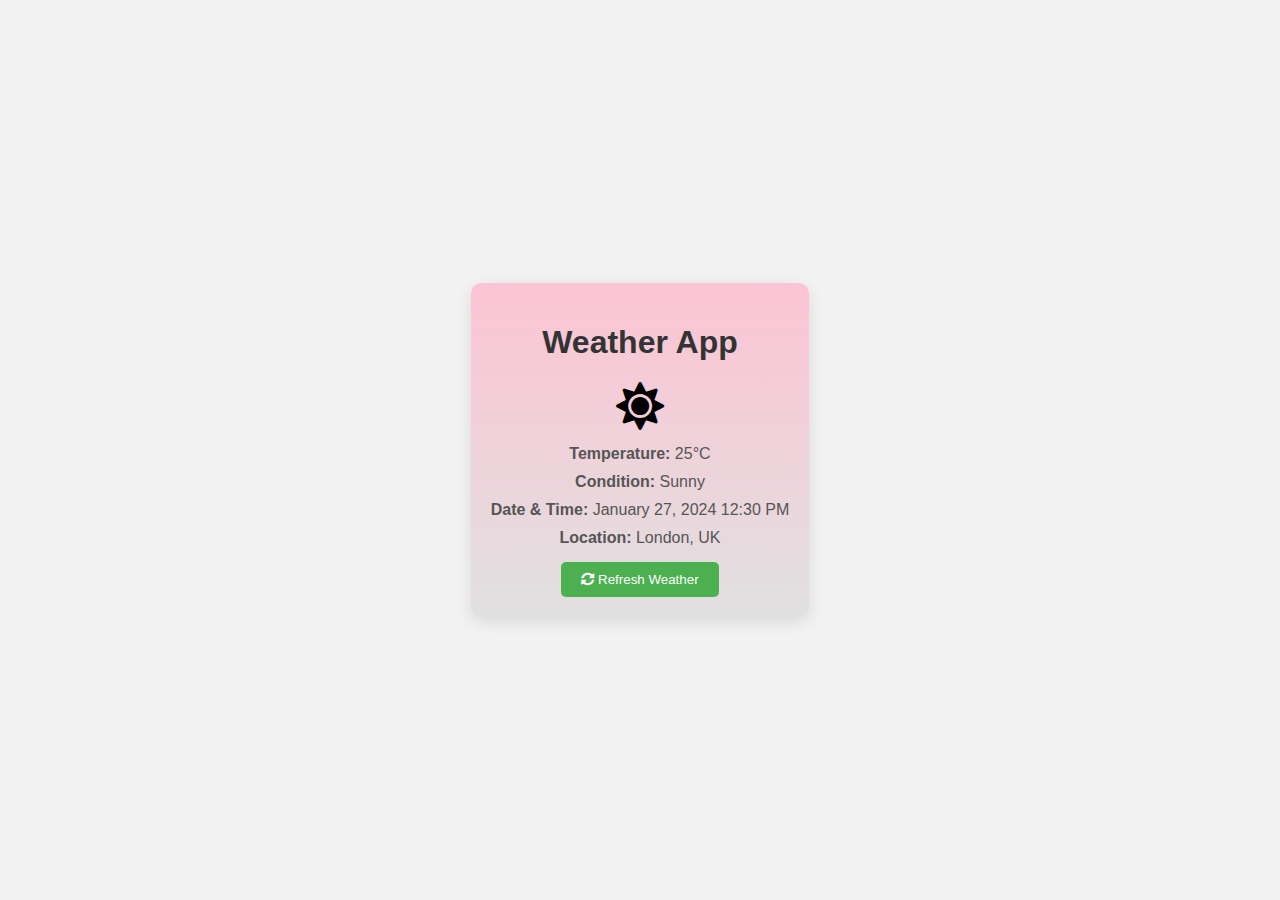
<file: Assignment 2/index.html>
<!DOCTYPE html>
<html lang="en">
<head>
    <meta charset="UTF-8">
    <meta name="viewport" content="width=device-width, initial-scale=1.0">
    <title>Weather App</title>
    <!-- Add the Font Awesome CSS link here -->
    <link rel="stylesheet" href="https://cdnjs.cloudflare.com/ajax/libs/font-awesome/5.15.3/css/all.min.css">
    <link rel="stylesheet" href="style.css">
</head>
<body>
    <div class="weather-container">
        <h1>Weather App</h1>
        <div class="weather-info">
            <i class="fas fa-sun icon"></i>
            <p><strong>Temperature:</strong> 25°C</p>
            <p><strong>Condition:</strong> Sunny</p>
            <p><strong>Date & Time:</strong> January 27, 2024 12:30 PM</p>
            <p><strong>Location:</strong> London, UK</p>
        </div>
        <button onclick="refreshWeather()"><i class="fas fa-sync-alt"></i> Refresh Weather</button>
    </div>
</body>
</html>
</file>
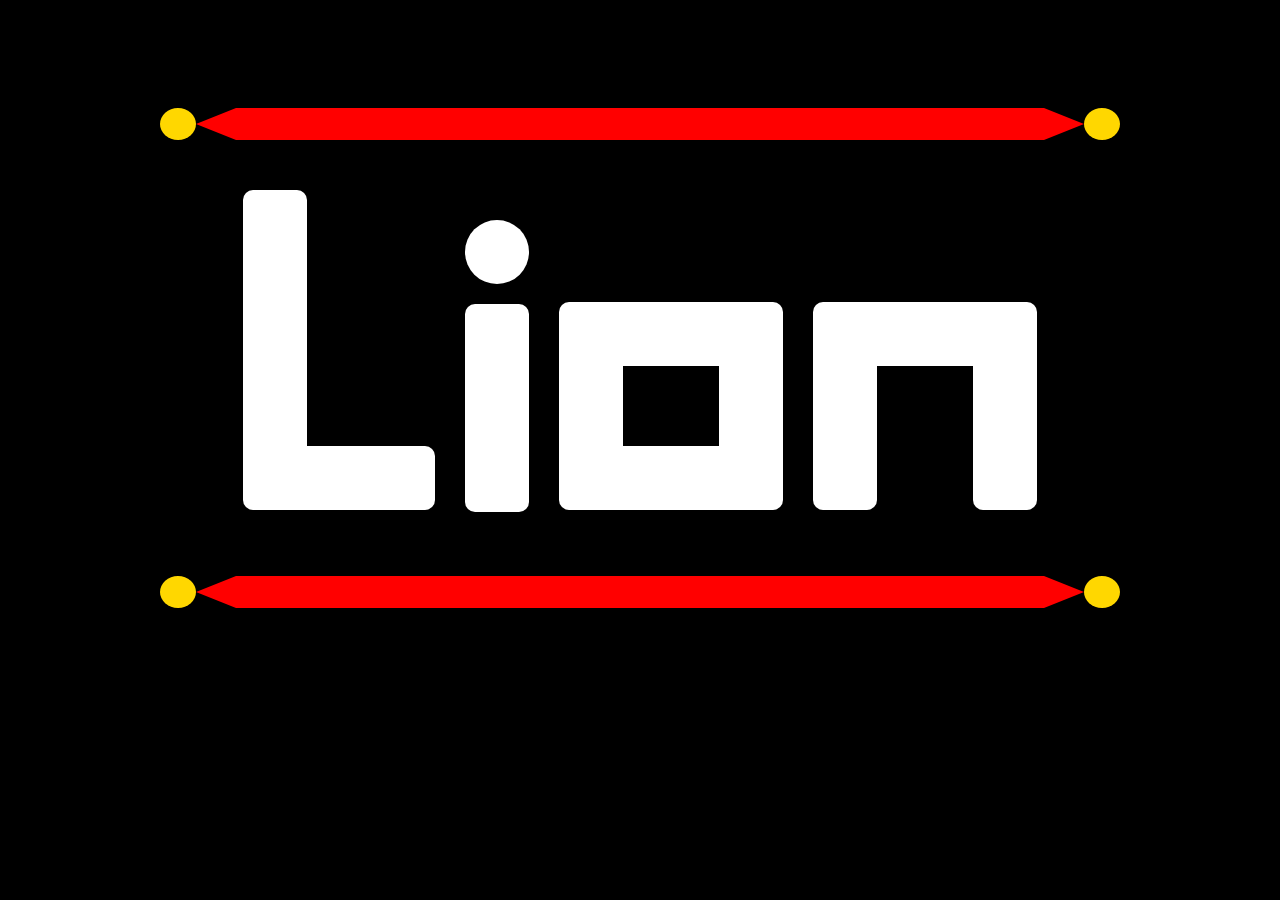
<file: Assignment 3/index.html>
<!DOCTYPE html>
<html lang="en">
<head>
    <meta charset="UTF-8">
    <meta name="viewport" content="width=device-width, initial-scale=1.0">
    <title>Gridded Word</title>
    <link rel="stylesheet" href="style.css">
</head>
<body>
    <div class="container">
        <div class="bottom-line-box">
            <div class="circle"></div>
            <div class="triangle-left"></div>
            <div class="bar"></div>
            <div class="triangle-right"></div>
            <div class="circle"></div>
        </div>
        <div class="row">
            <div class="l letter-box">
                <div class="ltop-grid"></div>
                <div class="lbottom-grid"></div>
            </div>
            <div class="I letter-box">
                <div class="igriddot"></div>
                <div class="isgrid"></div>
            </div>
            <div class="O letter-box">
                <div class="ostraight-grid os1"></div>
                <div class="ocenter-gridbox">
                    <div class="osc"></div>
                    <div class="osc"></div>
                </div>
                <div class="ostraight-grid os2"></div>
            </div>
            <div class="N letter-box">
                <div class="nstraight-grid os1"></div>
                <div class="ocenter-gridbox">
                    <div class="nsc"></div>
                    <div class="nsc"></div>
                </div>
            </div>
        </div>
        <div class="bottom-line-box">
            <div class="circle"></div>
            <div class="triangle-left"></div>
            <div class="bar"></div>
            <div class="triangle-right"></div>
            <div class="circle"></div>
        </div>
    </div>
</body>
</html>
</file>
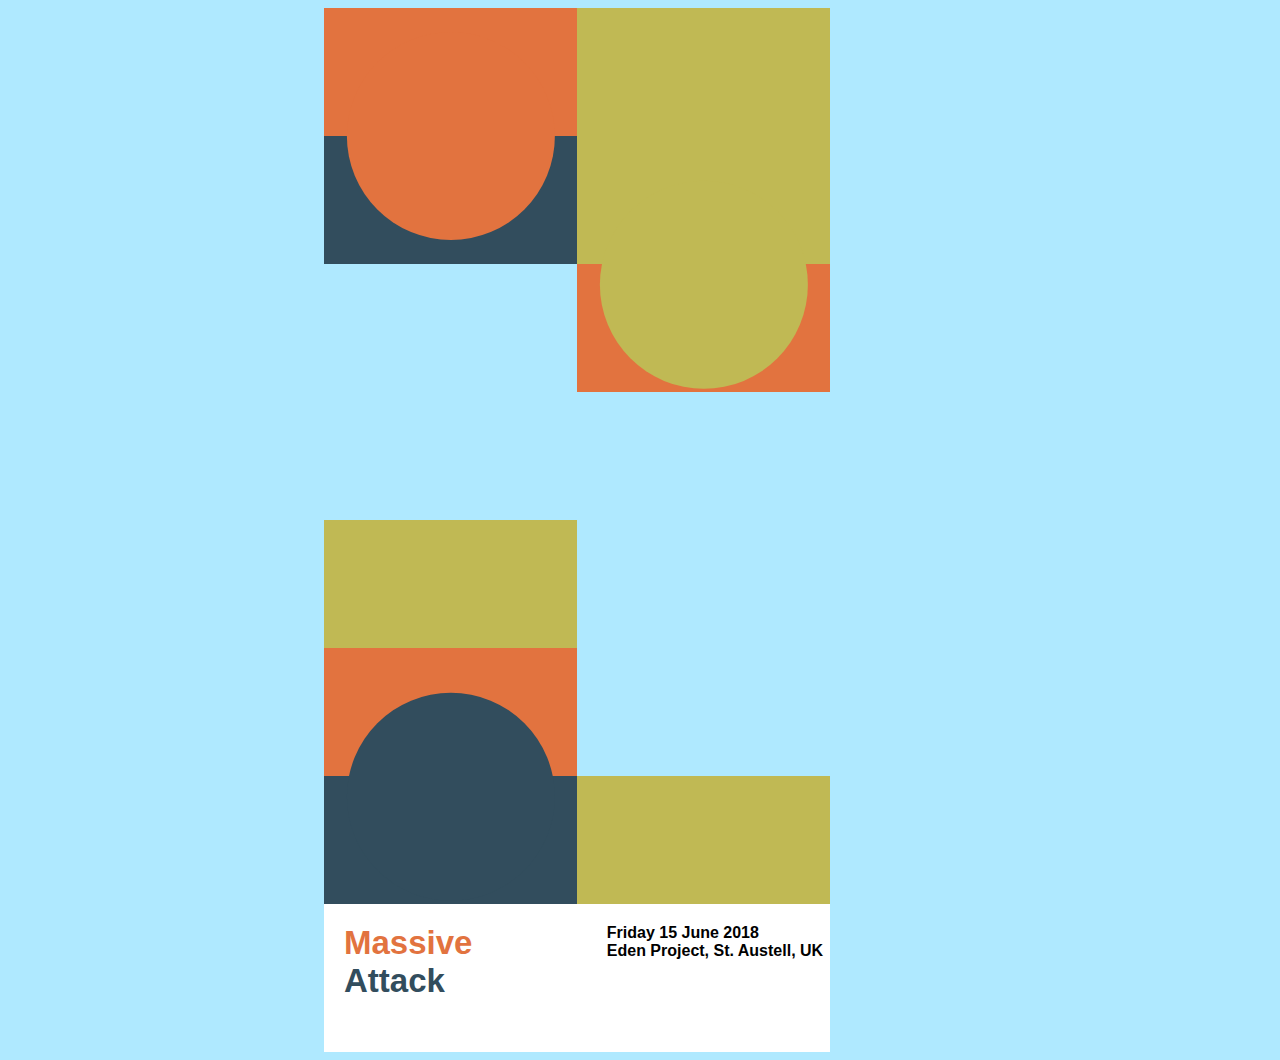
<file: Assignment 1/Poster1/index.html>
<!DOCTYPE html>
<html lang="en">
<head>
  <meta charset="UTF-8">
  <meta name="viewport" content="width=device-width, initial-scale=1.0">
  <link rel="stylesheet" href="style.css">
  <title>Poster Design</title>
</head>
<body>
  <div class="container">
    <div class="card">
      <div class="col">
        <div class="fcfbox"></div>
        <div class="fcfcircle"></div>
        <div class="fcsbox"></div>
        <div class="fctbox"></div>
        <div class="fcfrbox"></div>
        <div class="fcffbox"></div>
        <div class="fcscircle"></div>
        <div class="fcsxbox"></div>
        <div class="fcdescbox">
          <span class="orange">Massive</span>
          <span class="blue">Attack</span>
        </div>
      </div>
      <div class="col">
        <div class="scfbox"></div>
        <div class="scfcircle"></div>
        <div class="ssbox"></div>
        <div class="stbox"></div>
        <div class="stfrbox"></div>
        <div class="scdescbox">
          <p class="orange">Friday 15 June 2018</p>
          <p class="blue">Eden Project, St. Austell, UK</p>
        </div>
      </div>
    </div>
  </div>
</body>
</html>
</file>
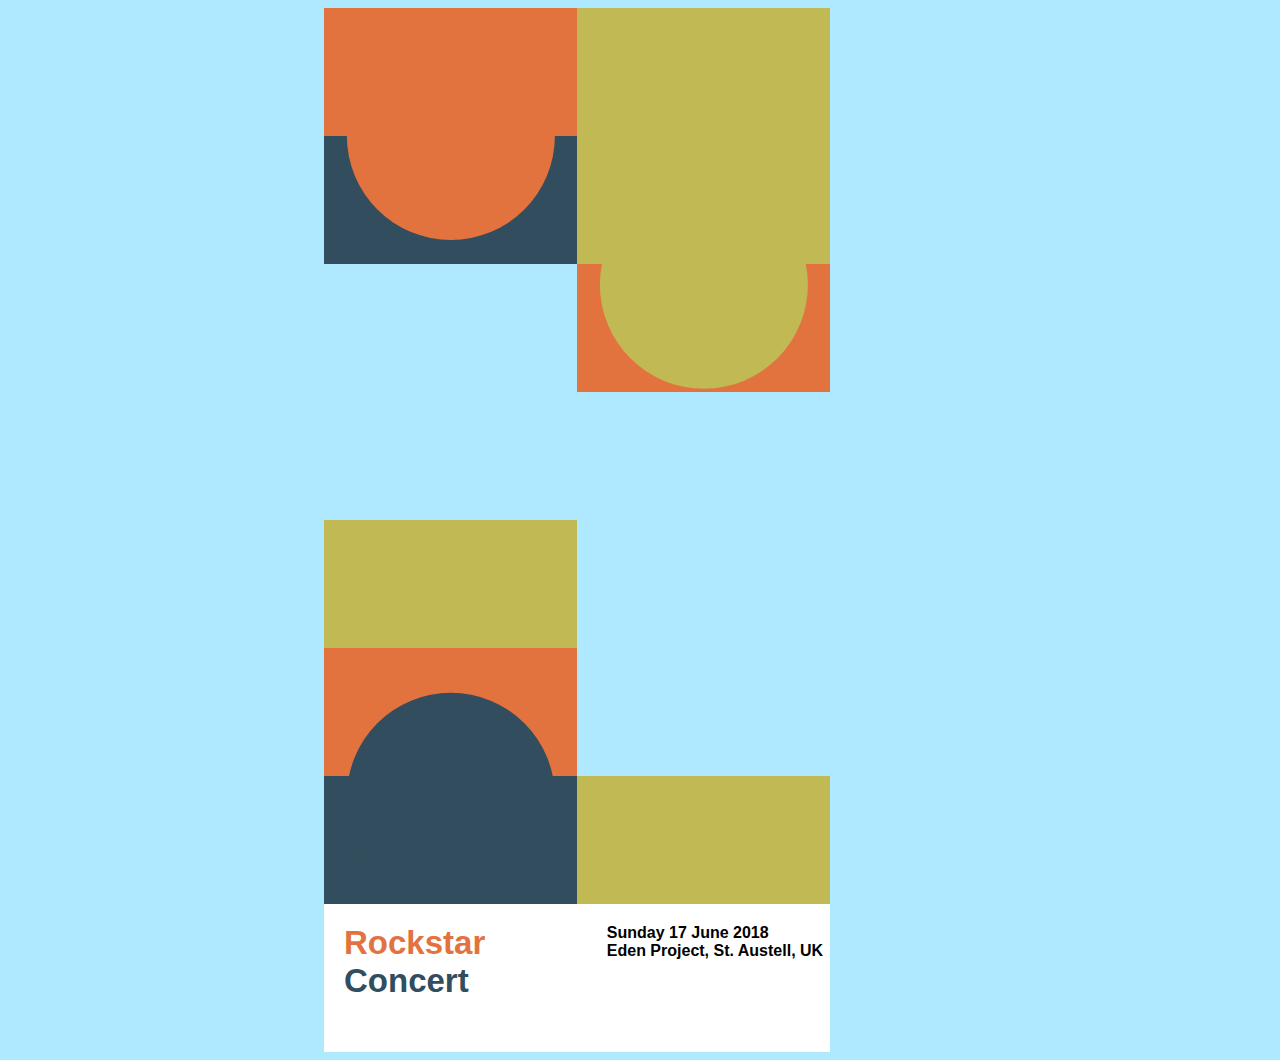
<file: Assignment 1/Poster2/index.html>
<!DOCTYPE html>
<html lang="en">
<head>
  <meta charset="UTF-8">
  <meta name="viewport" content="width=device-width, initial-scale=1.0">
  <link rel="stylesheet" href="style.css">
  <title>Rockstar Concert</title>
</head>
<body>
  <div class="container">
    <div class="card">
      <div class="col">
        <div class="fcfbox"></div>
        <div class="fcfcircle"></div>
        <div class="fcsbox"></div>
        <div class="fctbox"></div>
        <div class="fcfrbox"></div>
        <div class="fcffbox"></div>
        <div class="fcscircle"></div>
        <div class="fcsxbox"></div>
        <div class="fcdescbox">
          <span class="orange">Rockstar</span>
          <span class="blue">Concert</span>
        </div>
      </div>
      <div class="col">
        <div class="scfbox"></div>
        <div class="scfcircle"></div>
        <div class="ssbox"></div>
        <div class="stbox"></div>
        <div class="stfrbox"></div>
        <div class="scdescbox">
          <p class="orange">Sunday 17 June 2018</p>
          <p class="blue">Eden Project, St. Austell, UK</p>
        </div>
      </div>
    </div>
  </div>
</body>
</html>
</file>
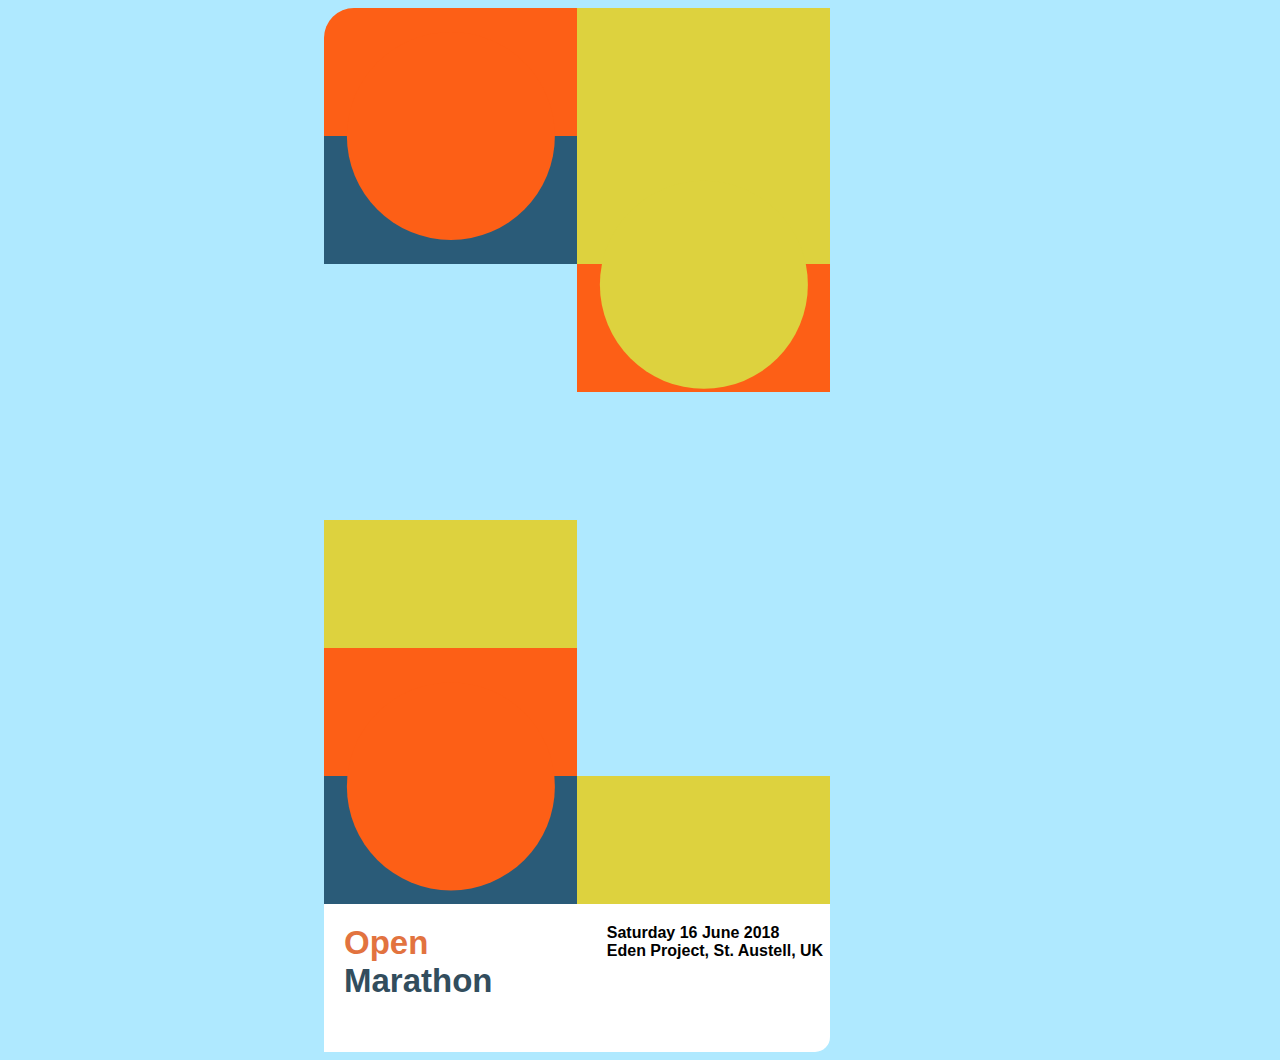
<file: Assignment 1/Poster3/index.html>
<!DOCTYPE html>
<html lang="en">
<head>
  <meta charset="UTF-8">
  <meta name="viewport" content="width=device-width, initial-scale=1.0">
  <link rel="stylesheet" href="style.css">
  <title>Open Marathon</title>
</head>
<body>
  <div class="container">
    <div class="card">
      <div class="col">
        <div class="fcfbox"></div>
        <div class="fcfcircle"></div>
        <div class="fcsbox"></div>
        <div class="fctbox"></div>
        <div class="fcfrbox"></div>
        <div class="fcffbox"></div>
        <div class="fcscircle"></div>
        <div class="fcsxbox"></div>
        <div class="fcdescbox">
          <span class="orange">Open</span>
          <span class="blue">Marathon</span>
        </div>
      </div>
      <div class="col">
        <div class="scfbox"></div>
        <div class="scfcircle"></div>
        <div class="ssbox"></div>
        <div class="stbox"></div>
        <div class="stfrbox"></div>
        <div class="scdescbox">
          <p class="orange">Saturday 16 June 2018</p>
          <p class="blue">Eden Project, St. Austell, UK</p>
        </div>
      </div>
    </div>
  </div>
</body>
</html>
</file>
<file: Assignment 2/style.css>
body {
    font-family: 'Arial', sans-serif;
    background-color: #f2f2f2;
    margin: 0;
    padding: 0;
    display: flex;
    align-items: center;
    justify-content: center;
    height: 100vh;
}

.weather-container {
    background: linear-gradient(180deg, rgba(255, 184, 204, 0.8) 0%, rgba(221, 221, 221, 0.84) 100%);
    padding: 20px;
    border-radius: 10px;
    box-shadow: 0 5px 15px rgba(0, 0, 0, 0.1);
    text-align: center;
}

h1 {
    color: #333;
}

.weather-info {
    display: flex;
    flex-direction: column;
    align-items: center;
    justify-content: center;
    margin-top: 20px;
}

.icon {
    font-size: 3em;
    margin-bottom: 10px;
}

p {
    color: #555;
    margin: 5px 0;
}

button {
    padding: 10px 20px;
    background-color: #4CAF50;
    color: #fff;
    border: none;
    border-radius: 5px;
    cursor: pointer;
    margin-top: 10px;
}

@media (max-width: 600px) {
    .weather-container {
        width: 80%;
    }
}
</file>
<file: Assignment 3/style.css>
body{
    background-color: rgb(0, 0, 0);
}
.container{
    width: 100%;
    height: 100%;
    padding-top: 100px;
    display: flex;
    flex-direction: column;
    align-items: center;
    gap: 50px;
}
.row{
    column-gap: 30px;
    display: flex;
    flex-direction: row;
    justify-content: center;
    height: 21rem;
}
.letter-box{
    height : 20rem;
}
.ltop-grid{
    border-top-left-radius: 10px;
    border-top-right-radius: 10px;
    width: 4rem;
    background-color: white;
    height: 16rem;
}
.lbottom-grid{
    width: 12rem;
    height: 4rem;
    background-color: white;
    border-top-right-radius: 10px;
    border-bottom-right-radius: 10px;
    border-bottom-left-radius: 10px;
}
.I{
    display: flex;
    flex-direction: column;
    gap: 20px;
    padding-top: 30px;
}
.igriddot{
    height: 4rem;
    width: 4rem;
    background-color: white;
    border-radius: 50%;
}

.isgrid{
    height: 13rem;
    width: 4rem;
    background-color: white;
    border-radius: 10px;
}
.O{
    padding-top: 7rem;
}
.ostraight-grid{
    width: 14rem;
    height: 4rem;
    background-color: white;
}
.os1{
    border-top-right-radius: 10px;
    border-top-left-radius: 10px;
}
.os2{
    border-bottom-right-radius: 10px;
    border-bottom-left-radius: 10px;
}
.ocenter-gridbox{
    display: flex;
    flex-direction: row;
    justify-content: space-between;
    width: 100%;
}
.osc{
    width: 4rem;
    height: 5rem;
    background-color: white;
}
.N{
    padding-top: 7rem;
}
.nstraight-grid{
    width: 14rem;
    height: 4rem;
    background-color: white;
}
.nsc{
    width: 4rem;
    height: 9rem;
    background-color: white;
    border-bottom-left-radius: 10px;
    border-bottom-right-radius: 10px;
}

.bottom-line-box{
    height: 2rem;
    width: 60rem;
    display: flex;
    flex-direction: row;
}
.circle{
    height: 100%;
    width: 4%;
    background-color: gold;
    border-radius: 50%;
}
.triangle-left {
	width: 0;
	height: 0;
	border-top: 16px solid transparent;
	border-right: 40px solid red;
	border-bottom: 16px solid transparent;
}
.triangle-right {
	width: 0;
	height: 0;
	border-top: 16px solid transparent;
	border-left: 40px solid red;
	border-bottom: 16px solid transparent;
}
.bar{
    width: 90%;
    height: 100%;
    background-color: red;
}
</file>
<file: Assignment 1/Poster1/style.css>
body { 
  background-color: #afe9ff; 
  font-family: Arial, Helvetica, sans-serif
}
.orange{
  color: #e2733f;
}
.blue{
  color: #324d5d;
}
.container {
  display: flex;
  flex-direction: column;
  width: 100%;
  justify-content: center;
  align-items: center;
}
.card{
  width: 50%;
  display: flex;
  flex-direction: row;
}
.col {
  width: 40%;
}
.fcfbox{
  height: 8rem;
  background-color: #e2733f;
}
.fcsbox{
  height: 8rem;
  background-color: #324d5d;
}
.scfbox{
  height: 16rem;
  background-color: #c0b954;
}
.fctbox{
  height: 16rem;
  background: url(https://s3-us-west-2.amazonaws.com/s.cdpn.io/1848751/Screen%20Shot%202018-04-27%20at%2011.51.55%20AM.png);
  background-size: cover;
}
.fcfrbox{
  height: 8rem;
  background-color:#c0b954;
}
.fcffbox{
  height: 8rem;
  background-color:#e2733f;
}
.ssbox{
  height: 8rem;
  background-color:#e2733f;
}
.stbox{
  height: 24rem;
  background: url('https://s3-us-west-2.amazonaws.com/s.cdpn.io/1848751/Screen%20Shot%202018-04-27%20at%2011.52.43%20AM.png');
  background-size: cover;
}
.fcsxbox{
  height: 8rem;
  background-color:#324d5d;
}
.stfrbox{
  height: 8rem;
  background-color: #c0b954;
}


/* //Defining Circles */
.fcfcircle{
  height: 13rem;
  width: 13rem;
  transform: translate(11%, -50%);
  border-radius: 50%;
  background-color: #e2733f;
  position: absolute;
}
.scfcircle{
  height: 13rem;
  width: 13rem;
  transform: translate(11%, -40%);
  border-radius: 50%;
  background-color: #c0b954;
  position: absolute;
}
.fcscircle{
  height: 13rem;
  width: 13rem;
  transform: translate(11%, -40%);
  border-radius: 50%;
  background-color: #324d5d;
  position: absolute;
}
.fcdescbox{
  display: flex;
  flex-direction: column;
  height: 8rem;
  background-color: white;
  padding-top: 20px;
  padding-left: 20px;
}
.fcdescbox span{
  font-size: 33px;
  font-weight: 700;
}
.scdescbox{
  display: flex;
  flex-direction: column;
  height: 8rem;
  background-color: white;
  padding-top: 20px;
  padding-left: 30px;
  gap: 0px;
}
.scdescbox p{
  color: black;
  font-size: 16px;
  font-weight: 600;
  margin: 0px !important;
  margin-block-start: 0px !important;
  margin-block-end: 0px !important;
}
</file>
<file: Assignment 1/Poster2/style.css>
body { 
  background-color: #afe9ff; 
  font-family: Arial, Helvetica, sans-serif
}
.orange{
  color: #e2733f;
}
.blue{
  color: #324d5d;
}
.container {
  display: flex;
  flex-direction: column;
  width: 100%;
  justify-content: center;
  align-items: center;
}
.card{
  width: 50%;
  display: flex;
  flex-direction: row;
}
.col {
  width: 40%;
}
.fcfbox{
  height: 8rem;
  background-color: #e2733f;
}
.fcsbox{
  height: 8rem;
  background-color: #324d5d;
}
.scfbox{
  height: 16rem;
  background-color: #c0b954;
}
.fctbox{
  height: 16rem;
  background: url('https://burst.shopifycdn.com/photos/band-on-stage.jpg?width=1000&format=pjpg&exif=0&iptc=0');
  background-size: cover;
}
.fcfrbox{
  height: 8rem;
  background-color:#c0b954;
}
.fcffbox{
  height: 8rem;
  background-color:#e2733f;
}
.ssbox{
  height: 8rem;
  background-color:#e2733f;
}
.stbox{
  height: 24rem;
  background: url('https://images.unsplash.com/photo-1565035010268-a3816f98589a?q=80&w=1000&auto=format&fit=crop&ixlib=rb-4.0.3&ixid=M3wxMjA3fDB8MHxzZWFyY2h8MTB8fGNvbmNlcnR8ZW58MHx8MHx8fDA%3D');
  background-size: cover;
}
.fcsxbox{
  height: 8rem;
  background-color:#324d5d;
}
.stfrbox{
  height: 8rem;
  background-color: #c0b954;
}


/* //Defining Circles */
.fcfcircle{
  height: 13rem;
  width: 13rem;
  transform: translate(11%, -50%);
  border-radius: 50%;
  background-color: #e2733f;
  position: absolute;
}
.scfcircle{
  height: 13rem;
  width: 13rem;
  transform: translate(11%, -40%);
  border-radius: 50%;
  background-color: #c0b954;
  position: absolute;
}
.fcscircle{
  height: 13rem;
  width: 13rem;
  transform: translate(11%, -40%);
  border-radius: 50%;
  background-color: #324d5d;
  position: absolute;
}
.fcdescbox{
  display: flex;
  flex-direction: column;
  height: 8rem;
  background-color: white;
  padding-top: 20px;
  padding-left: 20px;
}
.fcdescbox span{
  font-size: 33px;
  font-weight: 700;
}
.scdescbox{
  display: flex;
  flex-direction: column;
  height: 8rem;
  background-color: white;
  padding-top: 20px;
  padding-left: 30px;
  gap: 0px;
}
.scdescbox p{
  color: black;
  font-size: 16px;
  font-weight: 600;
  margin: 0px !important;
  margin-block-start: 0px !important;
  margin-block-end: 0px !important;
}
</file>
<file: Assignment 1/Poster3/style.css>
body { 
  background-color: #afe9ff; 
  font-family: Arial, Helvetica, sans-serif
}
.orange{
  color: #e2733f;
}
.blue{
  color: #324d5d;
}
.container {
  display: flex;
  flex-direction: column;
  width: 100%;
  justify-content: center;
  align-items: center;
}
.card{
  width: 50%;
  display: flex;
  flex-direction: row;
}
.col {
  width: 40%;
}
.fcfbox{
  height: 8rem;
  border-top-left-radius: 30px;
  background-color: #fd5f16;
}
.fcsbox{
  height: 8rem;
  background-color: #2a5b78;
}
.scfbox{
  height: 16rem;
  background-color: #ddd23e;
}
.fctbox{
  height: 16rem;
  background: url(https://s3-us-west-2.amazonaws.com/s.cdpn.io/1848751/Screen%20Shot%202018-04-27%20at%2011.51.55%20AM.png);
  background-size: cover;
}
.fcfrbox{
  height: 8rem;
  background-color:#ddd23e;
}
.fcffbox{
  height: 8rem;
  background-color:#fd5f16;
}
.ssbox{
  height: 8rem;
  background-color:#fd5f16;
}
.stbox{
  height: 24rem;
  background: url('https://s3-us-west-2.amazonaws.com/s.cdpn.io/1848751/Screen%20Shot%202018-04-27%20at%2011.52.43%20AM.png');
  background-size: cover;
}
.fcsxbox{
  height: 8rem;
  background-color:#2a5b78;
}
.stfrbox{
  height: 8rem;
  background-color: #ddd23e;
}


/* //Defining Circles */
.fcfcircle{
  height: 13rem;
  width: 13rem;
  transform: translate(11%, -50%);
  border-radius: 50%;
  background-color: #fd5f16;
  position: absolute;
}
.scfcircle{
  height: 13rem;
  width: 13rem;
  transform: translate(11%, -40%);
  border-radius: 50%;
  background-color: #ddd23e;
  position: absolute;
}
.fcscircle{
  height: 13rem;
  width: 13rem;
  transform: translate(11%, -45%);
  border-radius: 50%;
  background-color: #fd5f16;
  position: absolute;
}
.fcdescbox{
  display: flex;
  flex-direction: column;
  height: 8rem;
  background-color: white;
  padding-top: 20px;
  padding-left: 20px;
}
.fcdescbox span{
  font-size: 33px;
  font-weight: 700;
}
.scdescbox{
  display: flex;
  flex-direction: column;
  height: 8rem;
  background-color: white;
  padding-top: 20px;
  padding-left: 30px;
  gap: 0px;
  border-bottom-right-radius: 15px;
}
.scdescbox p{
  color: black;
  font-size: 16px;
  font-weight: 600;
  margin: 0px !important;
  margin-block-start: 0px !important;
  margin-block-end: 0px !important;
}
</file>
